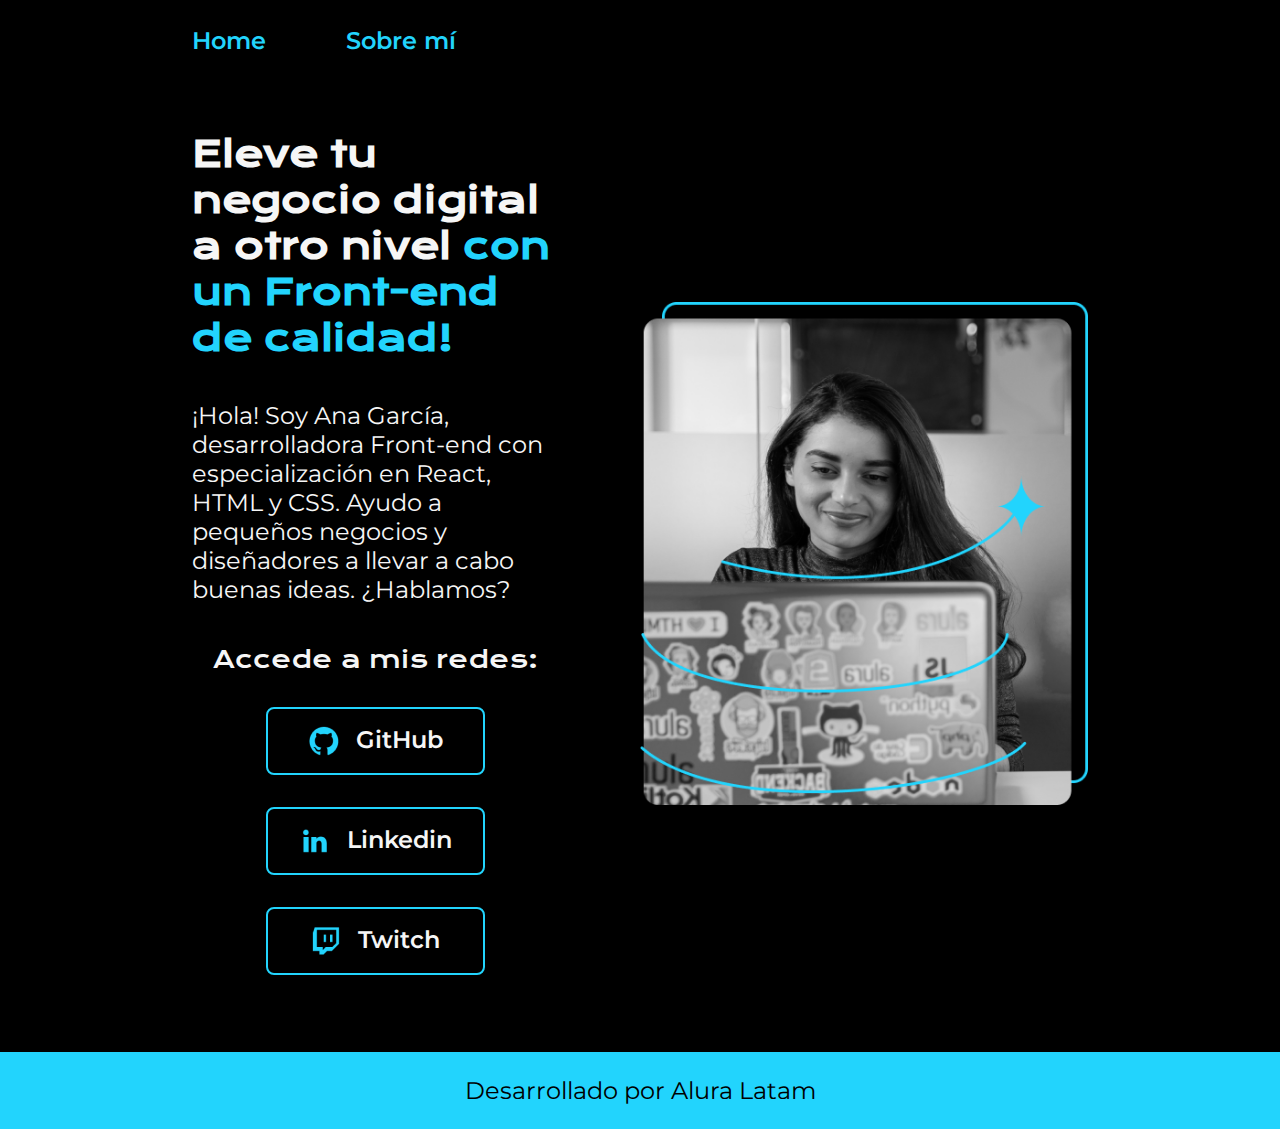
<file: index.html>
<!DOCTYPE html>
<html lang="es-mx">
<head>
    <meta charset="UTF-8">
    <meta name="viewport" content="width=device-width, initial-scale=1.0">
    <title>Portafolio</title>
    <link rel="stylesheet" href="./styles/style.css">
</head>
<body>
    <header class="header">
        <nav class="header_menu">
            <a href="./index.html" class="header_menu_link">Home</a>
            <a href="./about.html" class="header_menu_link">Sobre mí</a>
        </nav>
    </header>
    <main class="presentacion">
        <section class="presentacion_contenido">
            <h1 class="presentacion_contenido_titulo">Eleve tu negocio digital a otro nivel 
                <strong class="titulo-destacado">con un Front-end de calidad!</strong>
            </h1>
            <p class="presentacion_contenido_parrafo">
                ¡Hola! Soy Ana García, desarrolladora Front-end con especialización en React, HTML y CSS. 
                Ayudo a pequeños negocios y diseñadores a llevar a cabo buenas ideas. ¿Hablamos?
            </p>
            <div class="presentacion_enlaces">
                <h2 class="presentacion_enlaces_saludo">Accede a mis redes:</h2>
                <a href="https://github.com/" class="presentacion_enlaces_link" ><img src="./resources/Logo_Github.png" alt="">GitHub</a>
                <a href="https://www.linkedin.com/" class="presentacion_enlaces_link"><img src="./resources/Logo_linkedin.png" alt="">Linkedin</a>
                <a href="https://www.twitch.tv/" class="presentacion_enlaces_link"><img src="./resources/Logo_Twitch.png" alt="">Twitch</a>
            </div>
        </section>
        <img src="resources/img.png" alt="Imagen de Ana Garcia trabajando" class="imagen">
    </main>
    <footer class="footer">
        <p>Desarrollado por Alura Latam</p>
    </footer>
</body>
</html>
</file>
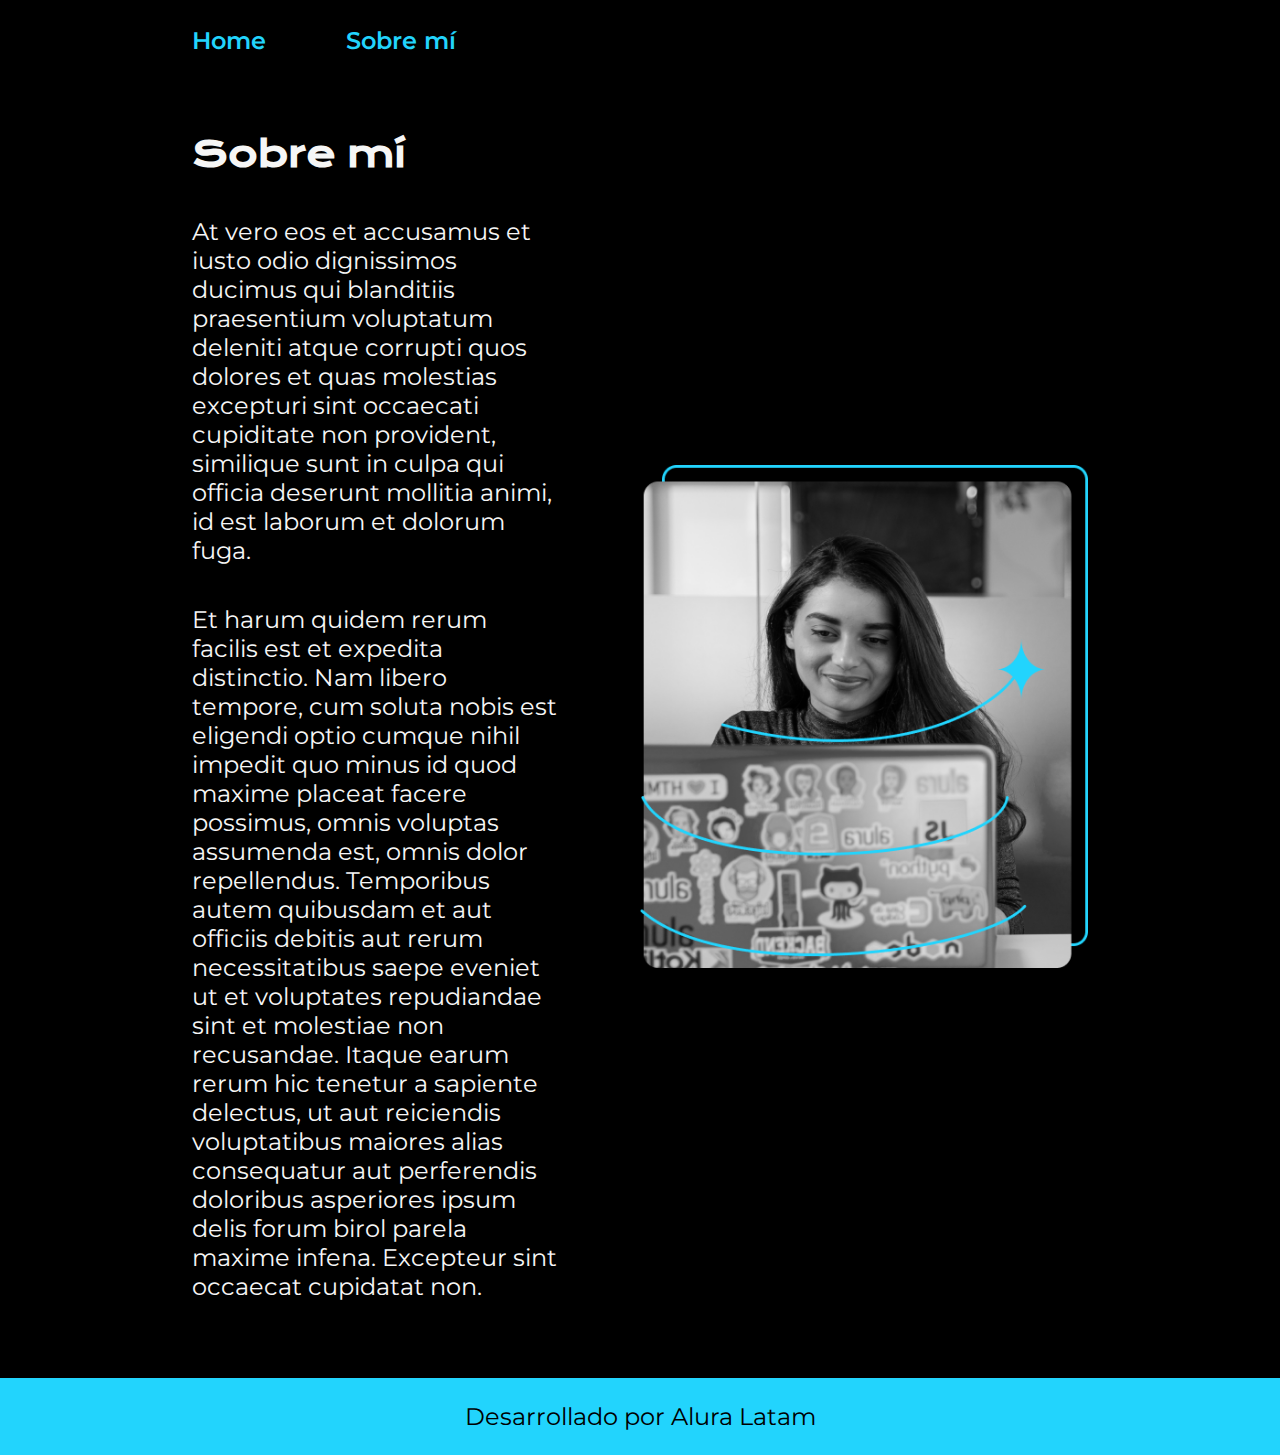
<file: about.html>
<!DOCTYPE html>
<html lang="es-mx">
<head>
    <meta charset="UTF-8">
    <meta name="viewport" content="width=device-width, initial-scale=1.0">
    <title>Sobre mí</title>
    <link rel="stylesheet" href="./styles/style.css">
</head>
<body>
    <header class="header">
        <nav class="header_menu">
            <a href="./index.html" class="header_menu_link">Home</a>
            <a href="./about.html" class="header_menu_link">Sobre mí</a>
        </nav>
    </header>
    <main class="presentacion">
        <section class="presentacion_contenido">
            <h1 class="presentacion_contenido_titulo">Sobre mí</h1>
            <p class="presentacion_contenido_parrafo">
                At vero eos et accusamus et iusto odio dignissimos ducimus qui blanditiis praesentium 
                voluptatum deleniti atque corrupti quos dolores et quas molestias excepturi sint occaecati 
                cupiditate non provident, similique sunt in culpa qui officia deserunt mollitia animi, id est 
                laborum et dolorum fuga.
            </p>
            <p class="presentacion_contenido_parrafo">
                Et harum quidem rerum facilis est et expedita distinctio. Nam libero tempore, cum soluta nobis 
                est eligendi optio cumque nihil impedit quo minus id quod maxime placeat facere possimus, 
                omnis voluptas assumenda est, omnis dolor repellendus. Temporibus autem quibusdam et aut 
                officiis debitis aut rerum necessitatibus saepe eveniet ut et voluptates repudiandae sint et 
                molestiae non recusandae. Itaque earum rerum hic tenetur a sapiente delectus, ut aut reiciendis 
                voluptatibus maiores alias consequatur aut perferendis doloribus asperiores ipsum delis forum 
                birol parela maxime infena. Excepteur sint occaecat cupidatat non.
            </p>
        </section>
        <img src="resources/img.png" alt="Imagen de Ana Garcia trabajando" class="imagen">
    </main>
    <footer class="footer">
        <p>Desarrollado por Alura Latam</p>
    </footer>
</body>
</html>
</file>
<file: styles/style.css>
/* Importando fuente personalizada desde Google fonts */
@import url('https://fonts.googleapis.com/css2?family=Krona+One&family=Montserrat:ital,wght@0,100..900;1,100..900&display=swap');

/* Creando variables en CSS */
:root {
    --color-primario: #000000;
    --color-secundario: #F6F6F6;
    --color-terciario: #22D4FD;
    --color-hover: #272727;

    --fuente-montserrat: "Montserrat", sans-serif;
    --fuente-krona: "Krona One", sans-serif;
}

/* El asterisco modifica universalmente a los elementos */
* {
    padding: 0;
    margin: 0;
}

body{
    background-color: var(--color-primario);
    color: var(--color-secundario);
    /* El "vh" significa "viewport height" Lo que hara que la pagina se muestre todo a lo alto */
    /* height: 100vh; */
    box-sizing: border-box;
}

.header{
    padding: 2% 0% 0% 15%;
}

.header_menu {
    display: flex;
    gap: 80px;
}

.header_menu_link {
    font-family: var(--fuente-montserrat);
    font-size: 1.5rem;
    font-weight: 600;
    text-decoration: none;
    color: #22D4FD;
}

.presentacion {
    display: flex;
    align-items: center;
    padding: 6% 15%;
    justify-content: space-between;
    gap: 82px;
}

.presentacion_contenido {
    display: flex;
    flex-direction: column;
    gap: 40px;
    width: 50%;
}

.presentacion_contenido_titulo {
    font-family: var(--fuente-krona);
    font-size: 2.25rem;
}

.titulo-destacado {
    color: var(--color-terciario);
}

.presentacion_contenido_parrafo {
    font-family: var(--fuente-montserrat);
    font-size: 1.5rem;
    font-weight: 400;
}

.presentacion_enlaces {
    display: flex;
    flex-direction: column;
    columns: 2;
    align-items: center;
    gap: 32px;
}

.presentacion_enlaces_saludo {
    font-family: var(--fuente-krona);
    font-size: 1.5rem;
    font-weight: 400;
}

.presentacion_enlaces_link {
    display: flex;
    justify-content: center;
    gap: 16px;
    font-family: var(--fuente-montserrat);
    font-size: 1.5rem;
    font-weight: 600;
    color: var(--color-secundario);
    text-decoration: none;
    text-align: center;
    width: 50%;
    border: 2px solid var(--color-terciario);
    border-radius: 8px;
    padding: 16px;
}

.presentacion_enlaces_link:hover {
    background-color: var(--color-hover);
}

.imagen {
    width: 50%;
}

.footer {
    font-family: var(--fuente-montserrat);
    font-size: 1.5rem;
    font-weight: 400;
    background-color: var(--color-terciario);
    padding: 1.5rem;
    color: var(--color-primario);
    text-align: center;
}

/* Definimos el comportamiento de la pagina en pantallas pequenas */
@media (max-width: 1200px){

    .header{
        padding: 10%;
    }

    .header_menu {
        justify-content: center;
    }

    .presentacion {
        flex-direction: column-reverse;
        padding: 5%;
    }

    .presentacion_contenido {
        width: auto;
    }

}
</file>
